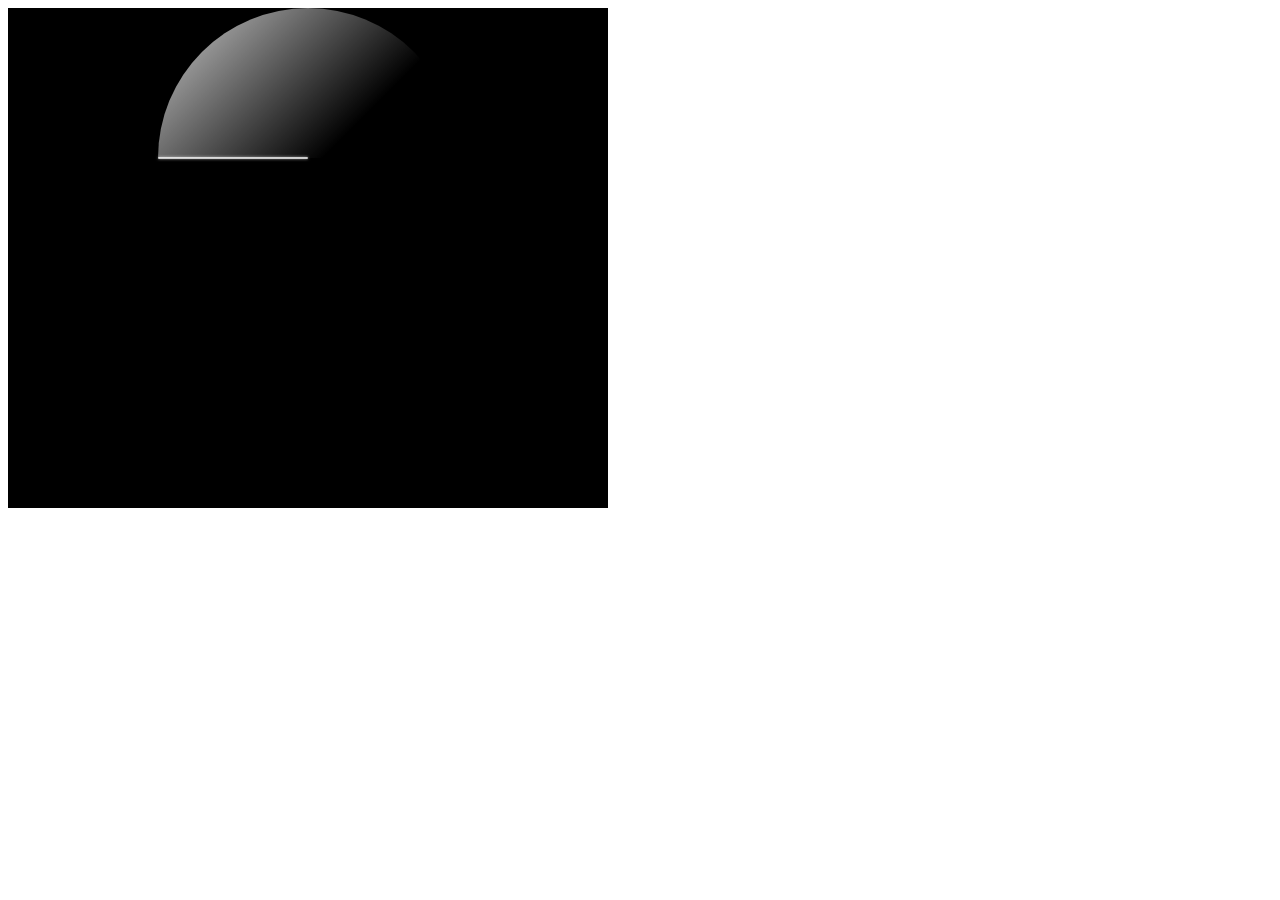
<file: animation.html>
<!DOCTYPE html>
<html>
	<head>
		<meta charset="UTF-8">
		<title></title>
		<style>
			.container {
			    position: relative;
			    max-width: 600px;
			    height: 500px;
			    text-align: center;
			    overflow: hidden;
		        background: #000;
			}
			#load {
			    position: relative;
			    color: #333;
			    margin: 0px auto;
			    width: 100%;
			}
			.border1 {
			    position: relative;
			    width: 300px;
			    height: 300px;
			    margin: 0 auto;
			}
			.pointerAnim {
			    will-change: transform;
			    -webkit-transform-origin: 50% 100%;
			    -ms-transform-origin: 50% 100%;
			    transform-origin: 50% 100%;
			    border-radius: 50% 50% 0 0 / 100% 100% 0 0;
			    background-image: -webkit-linear-gradient(315deg, rgba(255, 255, 255, 0.8) 0%, rgba(0, 0, 0, 0.02) 70%, transparent 100%);
			    background-image: linear-gradient(135deg, rgba(255, 255, 255, 0.8) 0%, rgba(0, 0, 0, 0.02) 70%, transparent 100%);
			    -webkit-animation: rotate360 3s infinite linear;
			    animation: rotate360 3s infinite linear;
			}
			.pointer {
			    position: absolute;
			    left: 0%;
			    right: 0%;
			    top: 0%;
			    bottom: 50%;
			}
			.pointer:after {
			    content: "";
			    position: absolute;
			    left: 0;
			    width: 50%;
			    bottom: -1px;
			    border-top: 2px solid rgba(255, 255, 255, 0.8);
			    box-shadow: 0 0 3px rgba(255, 255, 255, 0.6);
			    border-radius: 9px;
			    -webkit-animation: extend 1s linear;
			    animation: extend 1s linear;
			}
		</style>
	</head>
	<body>
	<div class="container">
        <div id="load">
            <div class="border1">
                <div class="pointer"></div>
            </div>
        </div>
    </div>
    <script src="assets/js/jquery-2.1.1.min.js"></script>
    <script>
    	$(".pointer").addClass("pointerAnim");  //添加雷达旋转动画
    </script>
	</body>
</html>
</file>
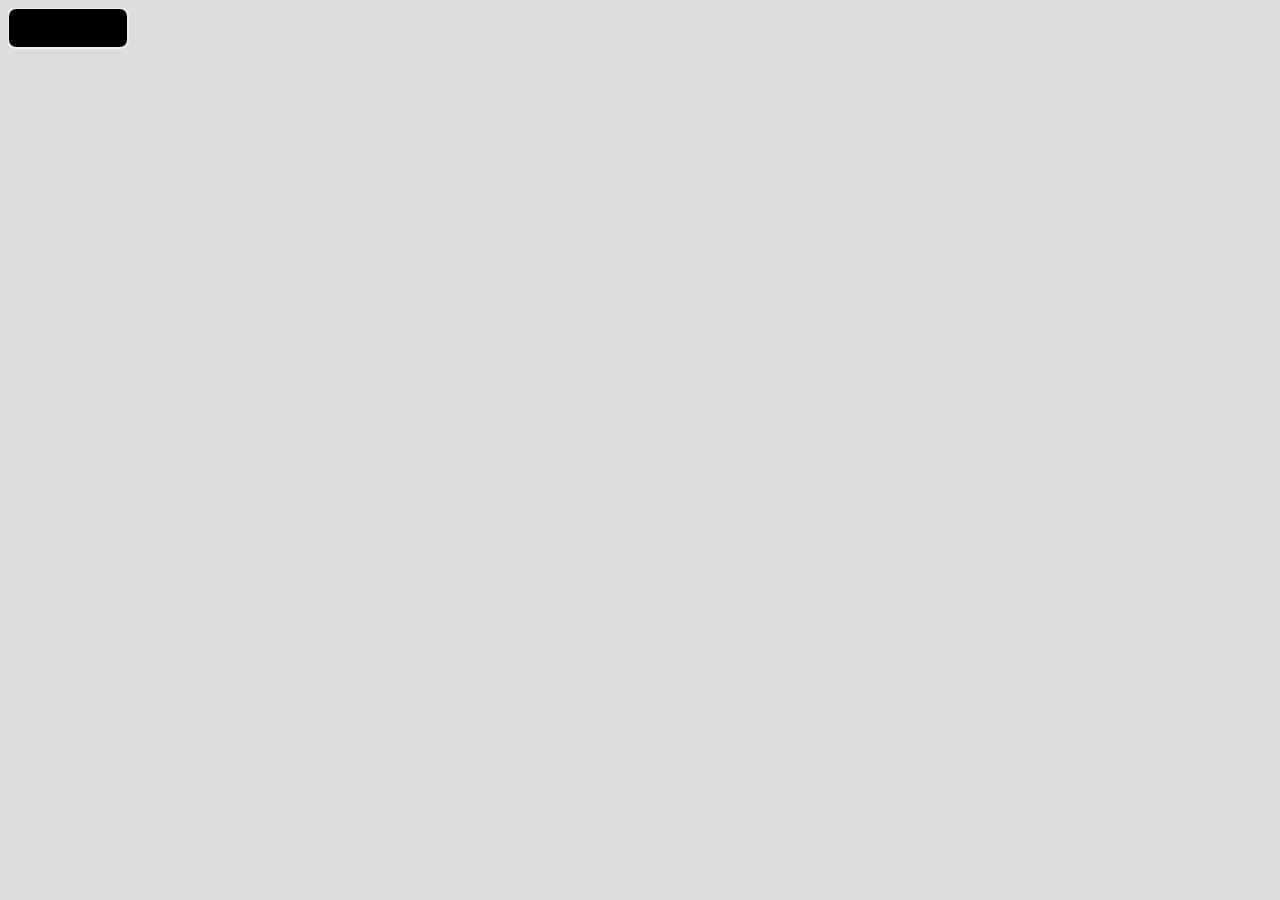
<file: canvas.html>
<!DOCTYPE html>
<html>
	<body style="background-color:#ddd ;">
		<canvas id="canvasDraw" width="520" height="245">
			
		</canvas>
		<script>
			function canvasDraw(){
				var canvas = document.getElementById('canvasDraw');
				if(canvas.getContext){
					var ctx = canvas.getContext('2d');
					ctx.beginPath();
					ctx.moveTo(120.0,32.0);
					ctx.bezierCurveTo(120.0,36.4,116.4,40.0,112.0,40.0);
					ctx.lineTo(8.0,40.0);
					ctx.bezierCurveTo(3.6,40.0,0.0,36.4,0.0,32.0);
					ctx.lineTo(0.0,8.0);
					ctx.bezierCurveTo(0.0,3.6,3.6,0.0,8.0,0.0);
					ctx.lineTo(112.0,0.0);
					ctx.bezierCurveTo(116.4,0.0,120.0,3.6,120.0,8.0);
					ctx.lineTo(120.0,32.0);
					ctx.closePath();
					ctx.fill();
					ctx.lineWidth=2.0;
					ctx.strokeStyle="rgb(240,240,240)";
					ctx.stroke();
				}
			}
			window.onload = canvasDraw;
		</script>
	</body>
</html>
</file>
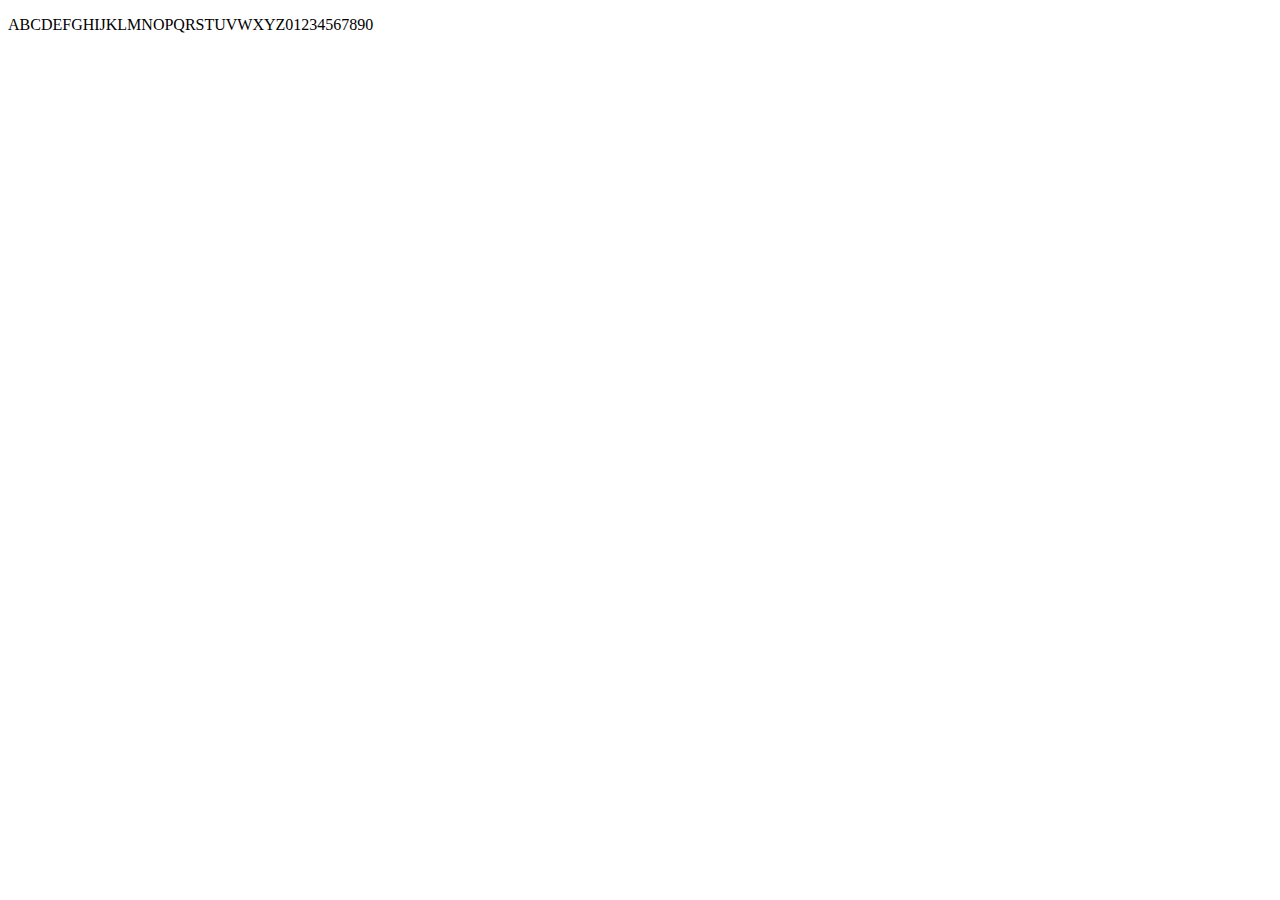
<file: ex.html>
<!DOCTYPE html>
<html>
	<head>
		<meta charset="UTF-8">
		<title></title>
	</head>
	<body>
		<p class="ptext">ABCDEFGHIJKLMNOPQRSTUVWXYZ01234567890</p>
	</body>
	<script src="assets/js/jquery-2.1.1.min.js"></script>
	<script>
		var s = $('.ptext').text();
		function f(s, width){
		  return s.replace(
		  new RegExp('[\\s\\S]{1,'+(width || 4)+'}', 'g'),
		  function(m){
		    return '.' + new Array(m.length).join(' ');
		  });
		}
		f(s, 4);
		console.log(s);
		console.log(f(s, 4));
	</script>
</html>
</file>
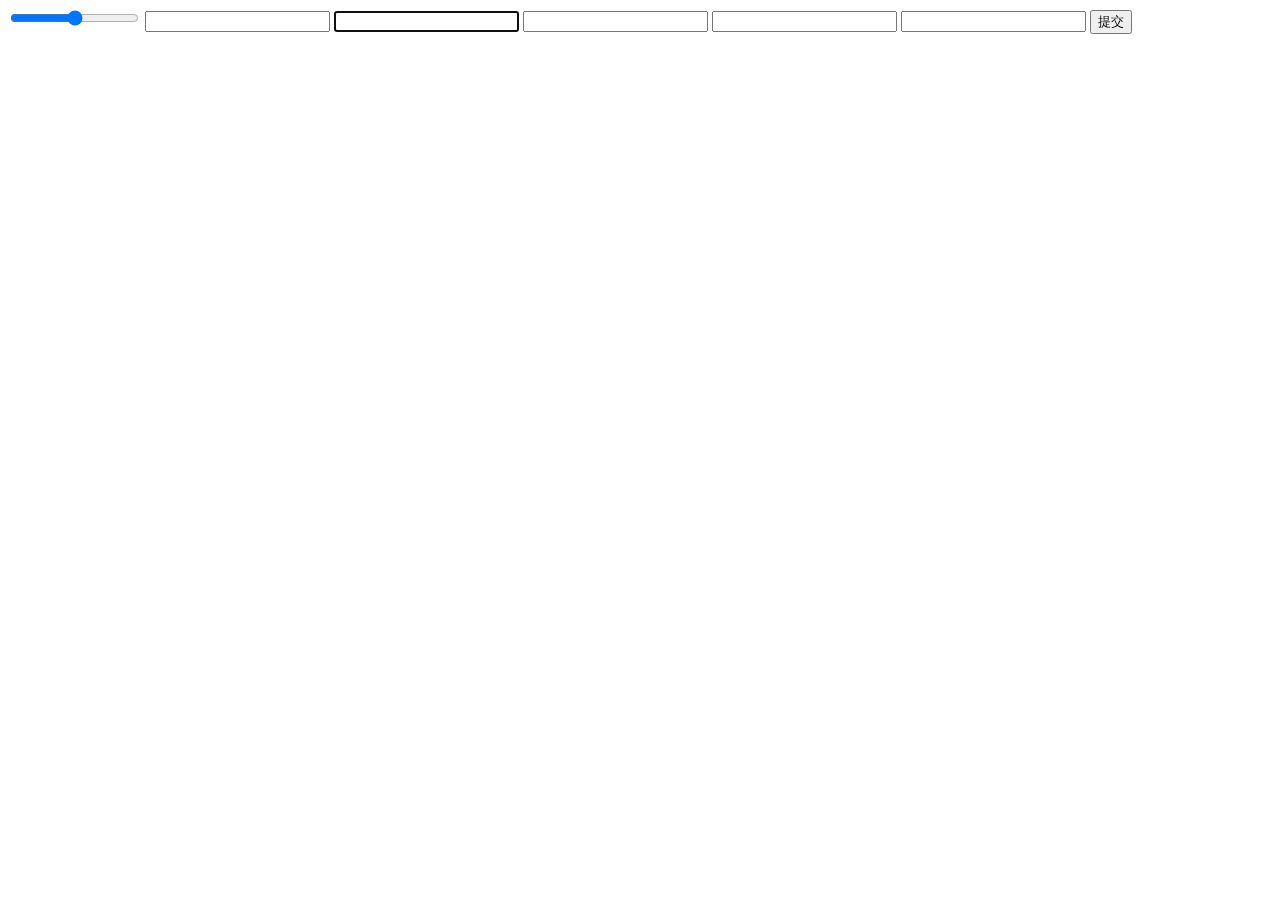
<file: ex2.html>
<!DOCTYPE html>
<html>
	<head>
		<meta charset="UTF-8">
		<title></title>
	</head>
	<body>
		<form>
			<input type="range" />
			<input type="search"/>
			<input type="text" autofocus="autofocus" />
			<input type="text" required="required" />
			<input type="text" required="required" />
			<input type="text" pattren />
			<button type="submit">提交</button>
		</form>
	</body>
	<script src="assets/js/jquery-2.1.1.min.js"></script>
	<script>
		$('button').on('click',function(){
			var val = $('form').find('input').val();
			console.log(val);
		});
	</script>
</html>
</file>
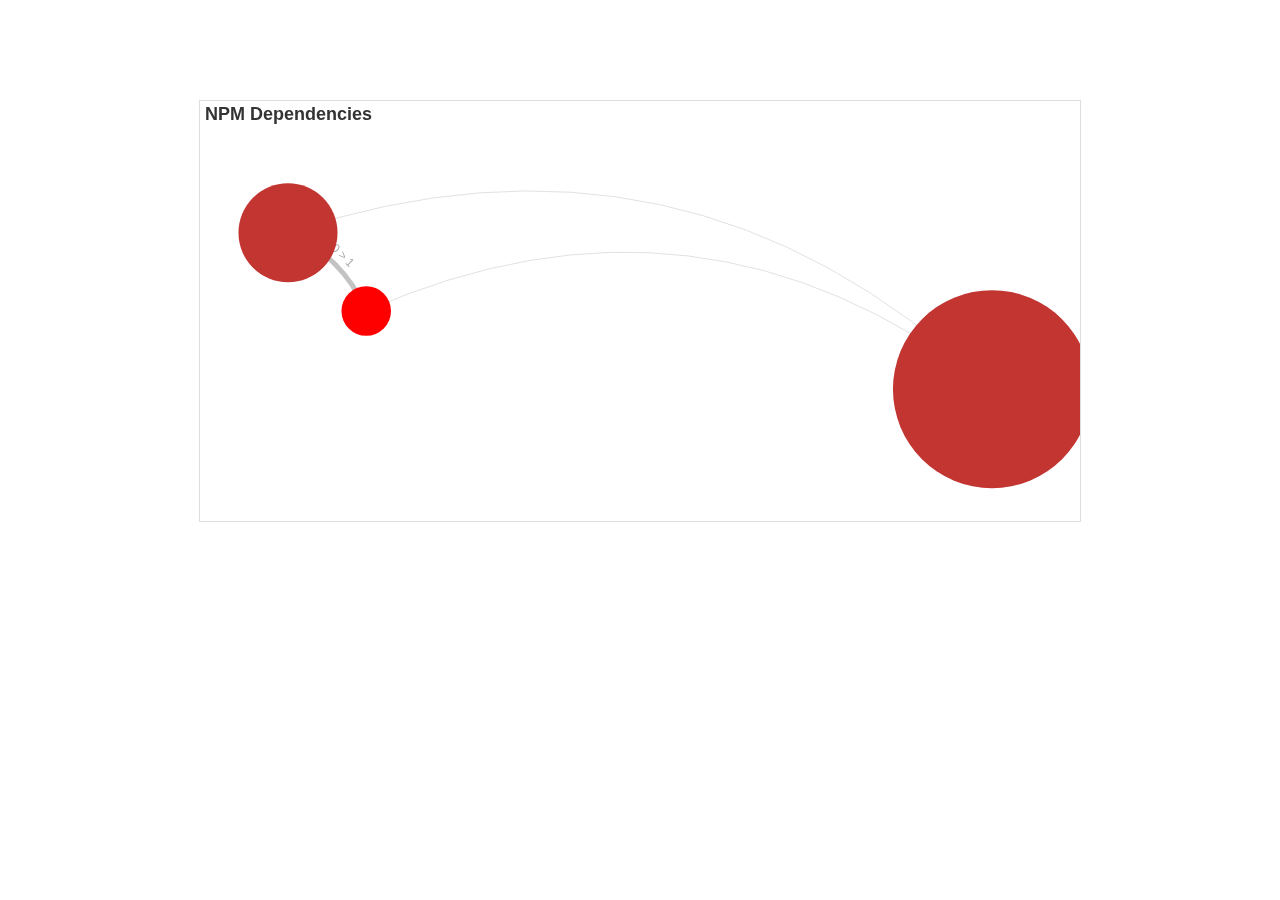
<file: graphChart.html>
<!DOCTYPE html>
<html>
	<head>
		<meta charset="UTF-8">
		<title></title>
		<style>
			.dChoose{
				width: 880px;
				height: 420px;
			    margin: 100px auto 0 auto;
    			border: 1px solid #ddd;
			}
			#dContent{
				height: 100%;				
			}
		</style>
	</head>
	<body>
		<div class="dChoose">
			<div id="dContent" class="dContent" data-id="1"></div>
		</div>
	</body>
	
	<script src="assets/js/jquery-2.1.1.min.js"></script>
	<script src="assets/js/echarts.min.js"></script>
	<script>
		var winWidth=$(window).width();
		var resizeWorldMapContainer = function () {
			$('#dContent').width(880);
		};
		
		var oneChart = echarts.init(document.getElementById('dContent'));
		//myChart.showLoading();
		//$.getJSON('data/asset/data/npmdepgraph.min10.json', function (json) {
	    oneChart.hideLoading();
	    oneChart.setOption(option = {
	        title: {
	            text: 'NPM Dependencies'
	        },
	        animationDurationUpdate: 1500,
	        animationEasingUpdate: 'quinticInOut',
	        series : [
	            {
	               type: 'graph',
	               layout: 'none',
	               //progressiveThreshold: 700,
	               data: [{
					    name: '英语占比1',
					    x: 0,
					    y: 10,
					    value: 300,
					    symbolSize: 100
					    /*symbolSize: {
				    		value:300,params:120
				    	}*/
					}, {
					    name: '数学占比2',
					    x: 20,
					    y: 30,
					    value: 200,
					    symbolSize: 50,
					    itemStyle: {
					        normal: {
					            color: 'red'
					        }
					    }
					},{
						name:'语文占比3',
						x:180,
						y:50,
						value:500,
					    symbolSize: 200
					}
	               ],
	               links: [{
		                source: 0,
		                target: 1,
		                symbolSize: [5, 20],
		                label: {
		                    normal: {
		                        show: true
		                    }
		                },
		                lineStyle: {
		                    normal: {
		                        width: 5,
		                        curveness: 0.2
		                    }
		                }
		            }/*, {
		                source: '数学占比2',
		                target: '英语占比1',
		                label: {
		                    normal: {
		                        show: true
		                    }
		                },
		                lineStyle: {
		                    normal: { curveness: 0.2 }
		                }
		            }*/, {
		                source: '英语占比1',
		                target: '语文占比3'
		            }, {
		                source: '数学占比2',
		                target: '语文占比3'
		            }, {
		                source: '英语占比1',
		                target: '语文占比3'
		            }],
	                /*links: [{		//1
					    source: 'n1',
					    target: 'n2',
					    lineStyle:{
					    	normal:{
					    		color:'rgb(128, 128, 128)',
					    		type:'solid',
					    	}
					    }
					}, {
					    source: 'n2',
					    target: 'n3',
					    lineStyle:{
					    	normal:{
					    		color:'rgb(128, 128, 128)',
					    		type:'solid',
					    	}
					    }
					}, {
					    source: 'n3',
					    target: 'n4',
					    lineStyle:{
					    	normal:{
					    		color:'rgb(128, 128, 128)',
					    		type:'solid',
					    	}
					    }
					}],*/
					/*links: [{		//2
						effect: {
	                         show: true,
	                         period: 6,
	                         trailLength: 0.7,
	                         color: '#fff',
	                         symbolSize: 3
	                    }
					}],*/
	                label: {
	                    /*emphasis: {
	                        position: 'left',
	                        show: true
	                    },*/
	                    normal: {
	                        position: 'right',
	                        formatter: '{b}'
	                    }
	                },
	                markLine:{
	                	data:{
						    xAxis: {
						        type: 'category',
						        data: ['5', '6', '9', '13', '19', '33']
						        // 注意这里不建议写成 [5, 6, 9, 13, 19, 33]，否则不能被 markPoint / markLine 用『具体值』索引到。
						    },
						    series: {
						        type: 'line',
						        data: [11, 22, 33, 44, 55, 66],
						        markPoint: { // markLine 也是同理
						            data: [{
						                coord: [5, 33.4], // 其中 5 表示 xAxis.data[5]，即 '33' 这个元素。
						                // coord: ['5', 33.4] // 其中 '5' 表示 xAxis.data中的 '5' 这个元素。
						                                      // 注意，使用这种方式时，xAxis.data 不能写成 [number, number, ...]
						                                      // 而只能写成 [string, string, ...]
						            }]
						        }
						    }
						}
						/*data: [
						    {
						        name: '平均线',
						        // 支持 'average', 'min', 'max'
						        type: 'average'
						    },
						    {
						        name: 'Y 轴值为 100 的水平线',
						        yAxis: 100
						    },
						    [
						        {
						            // 起点和终点的项会共用一个 name
						            name: '最小值到最大值',
						            type: 'min'
						        },
						        {
						            type: 'max'
						        }
						    ],
						    [
						        {
						            name: '两个坐标之间的标线',
						            coord: [10, 20]
						        },
						        {
						            coord: [20, 30]
						        }
						    ], [{
						        // 固定起点的 x 像素位置，用于模拟一条指向最大值的水平线
						        yAxis: 'max',
						        x: '90%'
						    }, {
						        type: 'max'
						    }],
						    [
						        {
						            name: '两个屏幕坐标之间的标线',
						            x: 100,
						            y: 100
						        },
						        {
						            x: 500,
						            y: 200
						        }
						    ]
						]*/
	                },
	                roam: true,
	                focusNodeAdjacency: true,
	                lineStyle: {
	                    normal: {
	                        width: 0.5,
	                        curveness: 0.3,		//曲线，弧度
	                        opacity: 0.7
	                    }
	                }
	            }
	        ]
	    }, true);
		//});
	</script>
</html>
</file>
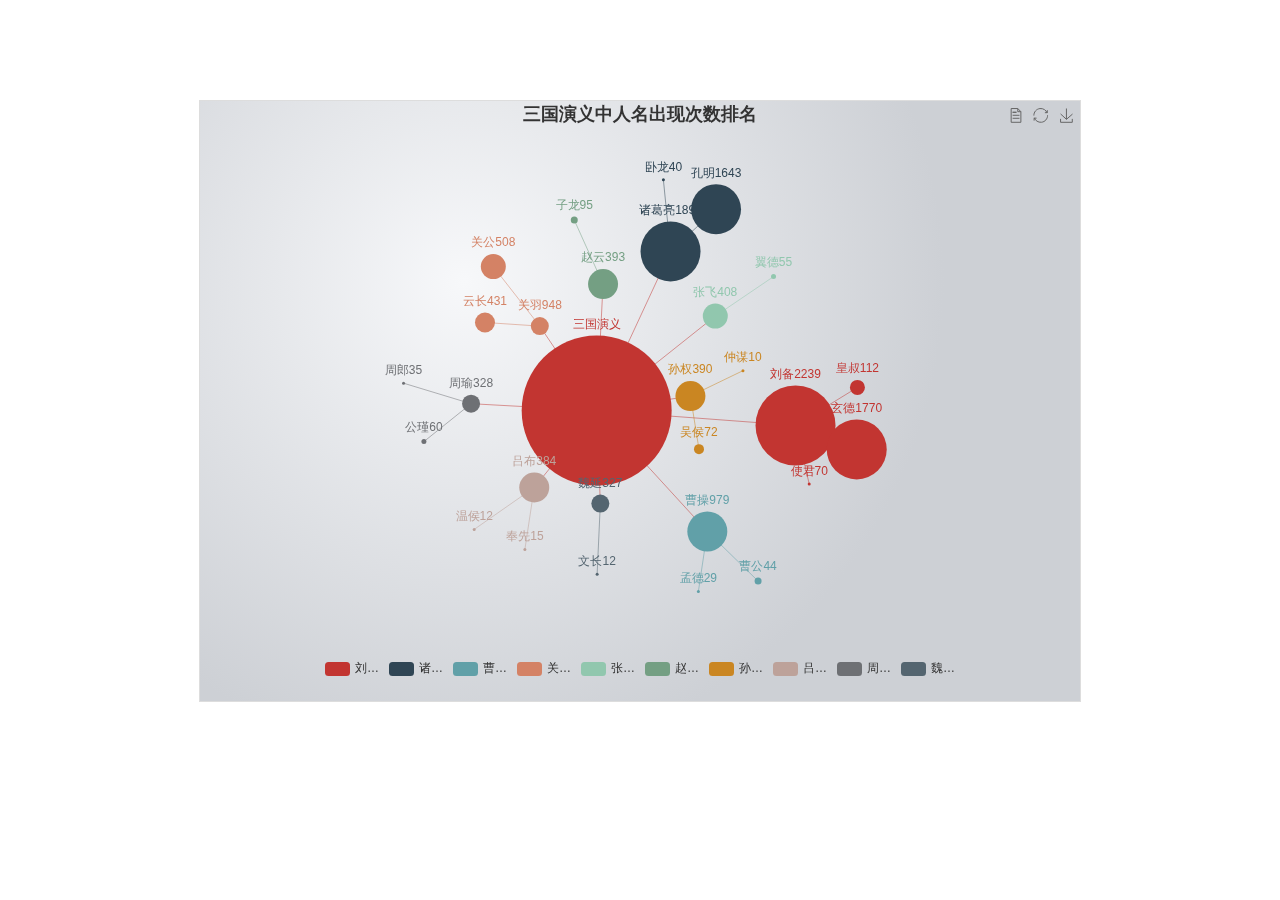
<file: graphChart2.html>
<!DOCTYPE html>
<html>
	<head>
		<meta charset="UTF-8">
		<title></title>
		<style>
			.dChoose{
				width: 880px;
				height: 600px;
			    margin: 100px auto 0 auto;
    			border: 1px solid #ddd;
			}
			#dContent{
				height: 100%;				
			}
		</style>
	</head>
	<body>
		<div class="dChoose">
			<div id="dContent" class="dContent" data-id="1"></div>
		</div>
	</body>
	
	<script src="assets/js/jquery-2.1.1.min.js"></script>
	<script src="assets/js/echarts.min.js"></script>
	<script>
		var winWidth=$(window).width();
		var resizeWorldMapContainer = function () {
			$('#dContent').width(880);
		};
		
		var oneChart = echarts.init(document.getElementById('dContent'));
		//myChart.showLoading();
		//$.getJSON('data/asset/data/npmdepgraph.min10.json', function (json) {
	    oneChart.hideLoading();
	    oneChart.setOption(option = {
		    backgroundColor: new echarts.graphic.RadialGradient(0.3, 0.3, 0.8, [{
		        offset: 0,
		        color: '#f7f8fa'
		    }, {
		        offset: 1,
		        color: '#cdd0d5'
		    }]),
		    title: {
		        text: "三国演义中人名出现次数排名",
		        //subtext: "ZBH",
		        top: "top",
		        left: "center"
		    },
		    tooltip: {},
		    legend: [{
		        formatter: function(name) {
		            return echarts.format.truncateText(name, 40, '14px Microsoft Yahei', '…');
		        },
		        tooltip: {
		            show: true
		        },
		        selectedMode: 'false',
		        bottom: 20,
		        data: ['刘备2239', '诸葛亮1892', '曹操979', '关羽948', '张飞408', '赵云393', '孙权390', '吕布384', '周瑜328', '魏延327']
		    }],
		    toolbox: {
		        show: true,
		        feature: {
		            dataView: {
		                show: true,
		                readOnly: true
		            },
		            restore: {
		                show: true
		            },
		            saveAsImage: {
		                show: true
		            }
		        }
		    },
		    animationDuration: 3000,
		    animationEasingUpdate: 'quinticInOut',
		    series: [{
		        name: '三国演义',
		        type: 'graph',
		        layout: 'force',
		
		        force: {
		            repulsion: 300
		        },
		        data: [{
		            "name": "三国演义",
		            // "x": 0,
		            // y: 0,
		            "symbolSize": 150,
		            "draggable": "true",
		            "value": 27
		
		        }, {
		            "name": "刘备2239",
		            "value": 15,
		            "symbolSize": 80,
		            "category": "刘备2239",
		            "draggable": "true"
		        }, {
		            "name": "使君70",
		            "symbolSize": 3,
		            "category": "刘备2239",
		            "draggable": "true",
		            "value": 1
		        }, {
		            "name": "玄德1770",
		            "symbolSize": 60,
		            "category": "刘备2239",
		            "draggable": "true",
		            "value": 1
		        }, {
		            "name": "皇叔112",
		            "symbolSize": 15,
		            "category": "刘备2239",
		            "draggable": "true",
		            "value": 1
		        }, {
		            "name": "诸葛亮1892",
		            "value": 60,
		            "symbolSize": 60,
		            "category": "诸葛亮1892",
		            "draggable": "true"
		        }, {
		            "name": "孔明1643",
		            "symbolSize": 50,
		            "category": "诸葛亮1892",
		            "draggable": "true",
		            "value": 1
		        }, {
		            "name": "卧龙40",
		            "symbolSize": 3,
		            "category": "诸葛亮1892",
		            "draggable": "true",
		            "value": 1
		        }, {
		            "name": "曹操979",
		            "value": 5,
		            "symbolSize": 40,
		            "category": "曹操979",
		            "draggable": "true"
		        }, {
		            "name": "孟德29",
		            "symbolSize": 3,
		            "category": "曹操979",
		            "draggable": "true",
		            "value": 1
		        }, {
		            "name": "曹公44",
		            "symbolSize": 7,
		            "category": "曹操979",
		            "draggable": "true",
		            "value": 1
		        }, {
		            "name": "关羽948",
		            "value": 40,
		            "symbolSize": 18,
		            "category": "关羽948",
		            "draggable": "true"
		        }, {
		            "name": "云长431",
		            "symbolSize": 20,
		            "category": "关羽948",
		            "draggable": "true",
		            "value": 1
		        }, {
		            "name": "关公508",
		            "symbolSize": 25,
		            "category": "关羽948",
		            "draggable": "true",
		            "value": 1
		        }, {
		            "name": "张飞408",
		            "value": 8,
		            "symbolSize": 25,
		            "category": "张飞408",
		            "draggable": "true"
		        }, {
		            "name": "翼德55",
		            "symbolSize": 5,
		            "category": "张飞408",
		            "draggable": "true",
		            "value": 1
		        }, {
		            "name": "赵云393",
		            "value": 5,
		            "symbolSize": 30,
		            "category": "赵云393",
		            "draggable": "true"
		        }, {
		            "name": "子龙95",
		            "symbolSize": 7,
		            "category": "赵云393",
		            "draggable": "true",
		            "value": 1
		        }, {
		            "name": "孙权390",
		            "value": 30,
		            "symbolSize": 30,
		            "category": "孙权390",
		            "draggable": "true"
		        }, {
		            "name": "仲谋10",
		            "symbolSize": 3,
		            "category": "孙权390",
		            "draggable": "true",
		            "value": 1
		        }, {
		            "name": "吴侯72",
		            "symbolSize": 10,
		            "category": "孙权390",
		            "draggable": "true",
		            "value": 1
		        }, {
		            "name": "吕布384",
		            "value": 20,
		            "symbolSize": 30,
		            "category": "吕布384",
		            "draggable": "true"
		        }, {
		            "name": "奉先15",
		            "symbolSize": 3,
		            "category": "吕布384",
		            "draggable": "true",
		            "value": 1
		        }, {
		            "name": "温侯12",
		            "symbolSize": 3,
		            "category": "吕布384",
		            "draggable": "true",
		            "value": 1
		        }, {
		            "name": "周瑜328",
		            "value": 6,
		            "symbolSize": 18,
		            "category": "周瑜328",
		            "draggable": "true"
		        }, {
		            "name": "公瑾60",
		            "symbolSize": 5,
		            "category": "周瑜328",
		            "draggable": "true",
		            "value": 1
		        }, {
		            "name": "周郎35",
		            "symbolSize": 3,
		            "category": "周瑜328",
		            "draggable": "true",
		            "value": 1
		        }, {
		            "name": "魏延327",
		            "value": 6,
		            "symbolSize": 18,
		            "category": "魏延327",
		            "draggable": "true"
		        }, {
		            "name": "文长12",
		            "symbolSize": 3,
		            "category": "魏延327",
		            "draggable": "true",
		            "value": 1
		
		        }],
		        links: [{
		            "source": "三国演义",
		            "target": "刘备2239"
		        }, {
		            "source": "刘备2239",
		            "target": "使君70"
		        }, {
		            "source": "刘备2239",
		            "target": "玄德1770"
		        }, {
		            "source": "刘备2239",
		            "target": "皇叔112"
		        }, {
		            "source": "三国演义",
		            "target": "诸葛亮1892"
		        }, {
		            "source": "诸葛亮1892",
		            "target": "孔明1643"
		        }, {
		            "source": "诸葛亮1892",
		            "target": "卧龙40"
		        }, {
		            "source": "三国演义",
		            "target": "曹操979"
		        }, {
		            "source": "曹操979",
		            "target": "孟德29"
		        }, {
		            "source": "曹操979",
		            "target": "曹公44"
		        }, {
		            "source": "三国演义",
		            "target": "关羽948"
		        }, {
		            "source": "关羽948",
		            "target": "云长431"
		        }, {
		            "source": "关羽948",
		            "target": "关公508"
		        }, {
		            "source": "三国演义",
		            "target": "张飞408"
		        }, {
		            "source": "张飞408",
		            "target": "翼德55"
		        }, {
		            "source": "三国演义",
		            "target": "赵云393"
		        }, {
		            "source": "赵云393",
		            "target": "子龙95"
		        }, {
		            "source": "三国演义",
		            "target": "孙权390"
		        }, {
		            "source": "孙权390",
		            "target": "仲谋10"
		        }, {
		            "source": "孙权390",
		            "target": "吴侯72"
		        }, {
		            "source": "三国演义",
		            "target": "吕布384"
		        }, {
		            "source": "吕布384",
		            "target": "奉先15"
		        }, {
		            "source": "吕布384",
		            "target": "温侯12"
		        }, {
		            "source": "三国演义",
		            "target": "周瑜328"
		        }, {
		            "source": "周瑜328",
		            "target": "公瑾60"
		        }, {
		            "source": "周瑜328",
		            "target": "周郎35"
		        }, {
		            "source": "三国演义",
		            "target": "魏延327"
		        }, {
		            "source": "魏延327",
		            "target": "文长12"
		        }, {
		            "source": "三国演义",
		            "target": "法学院"
		
		        }],
		        categories: [{
		            'name': '刘备2239'
		        }, {
		            'name': '诸葛亮1892'
		        }, {
		            'name': '曹操979'
		        }, {
		            'name': '关羽948'
		        }, {
		            'name': '张飞408'
		        }, {
		            'name': '赵云393'
		        }, {
		            'name': '孙权390'
		        }, {
		            'name': '吕布384'
		        }, {
		            'name': '周瑜328'
		        }, {
		            'name': '魏延327'
		        }, {
		
		        }],
		        focusNodeAdjacency: true,
		        roam: true,
		        label: {
		            normal: {
		
		                show: true,
		                position: 'top',
		
		            }
		        },
		        lineStyle: {
		            normal: {
		                color: 'source',
		                curveness: 0,
		                type: "solid"
		            }
		        }
		    }]
		});
		//});
	</script>
</html>
</file>
